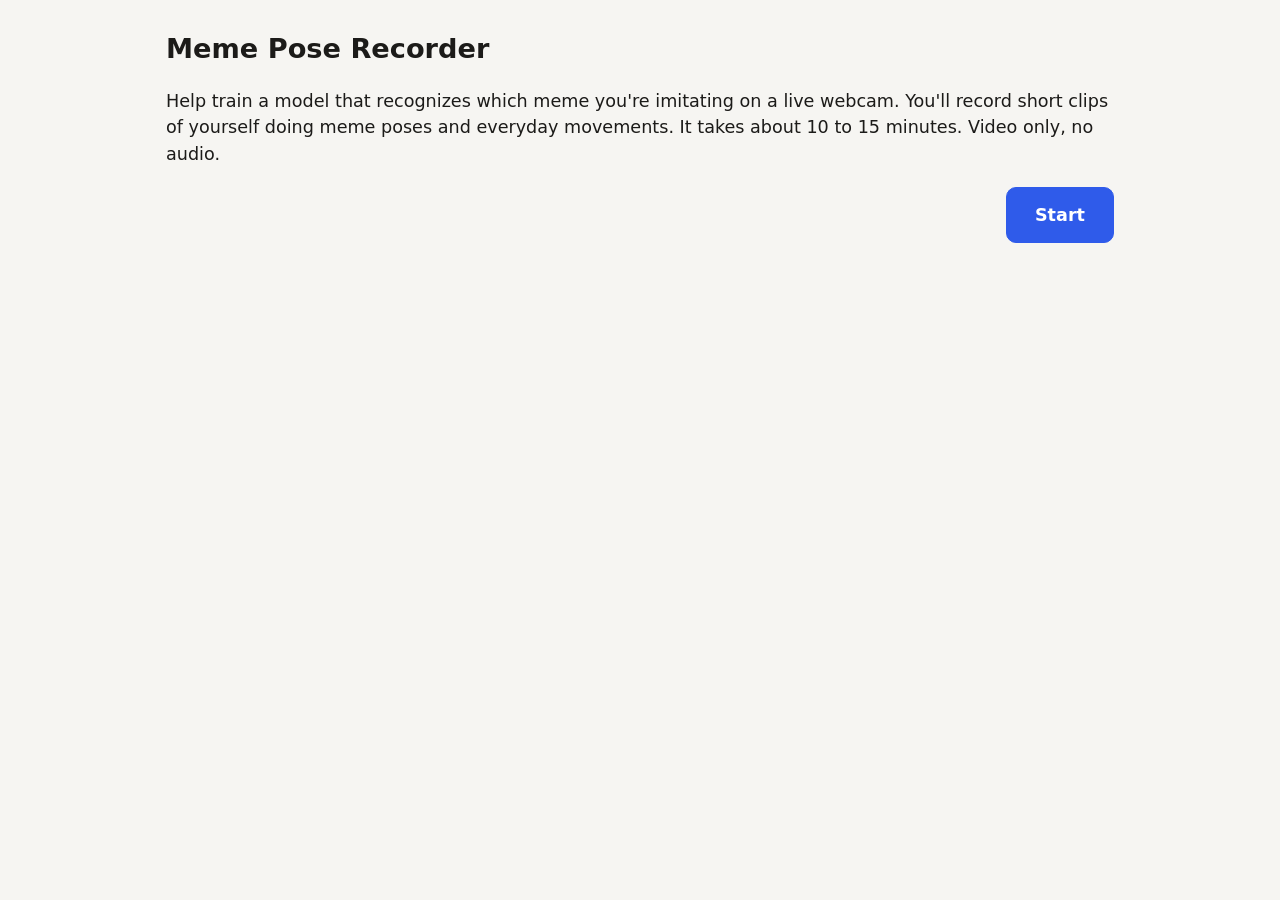
<file: meme-recorder/web/index.html>
<!doctype html>
<html lang="en">
<head>
  <meta charset="utf-8">
  <meta name="viewport" content="width=device-width, initial-scale=1">
  <title>Meme Pose Recorder</title>
  <link rel="stylesheet" href="style.css">
</head>
<body>
<main id="app">

  <!-- WELCOME -->
  <section class="screen" data-screen="welcome">
    <h1>Meme Pose Recorder</h1>
    <p class="lead">Help train a model that recognizes which meme you're imitating on a live webcam.
      You'll record short clips of yourself doing meme poses and everyday movements.
      It takes about 10 to 15 minutes. Video only, no audio.</p>
    <div class="actions">
      <button class="primary big" data-go="consent">Start</button>
    </div>
  </section>

  <!-- CONSENT -->
  <section class="screen" data-screen="consent">
    <h1 id="consent-title">Consent</h1>
    <p class="muted" id="consent-study"></p>
    <div id="consent-body" class="consent-body"></div>
    <h2>Please confirm each statement</h2>
    <div id="consent-agreements" class="agreements"></div>
    <label class="field">
      <span>Type your full name to sign</span>
      <input id="consent-name" type="text" autocomplete="name">
    </label>
    <p class="muted small">Date: <span id="consent-date"></span> · Consent form version <span id="consent-version"></span></p>
    <p class="error" id="consent-error"></p>
    <div class="actions">
      <button data-go="welcome">Back</button>
      <button class="primary" id="consent-submit" disabled>I agree, continue</button>
    </div>
  </section>



  <!-- SETUP -->
  <section class="screen" data-screen="setup">
    <h1>Camera setup</h1>
    <p>Sit so your <strong>head and shoulders</strong> fit inside the guide, with some room above your head for arm poses.
       Face a light source if you can, not a window behind you.</p>
    <div class="stage">
      <video id="setup-video" class="mirror" autoplay playsinline muted></video>
      <div class="guide"></div>
      <div class="meter"><span>Brightness</span><div class="bar"><i id="bright-bar"></i></div><em id="bright-label">…</em></div>
    </div>
    <p class="error" id="setup-error"></p>
    <label class="field"><span>Camera</span><select id="camera-select"></select></label>
    <div class="grid2">
      <label class="field"><span>Where are you recording?</span>
        <select id="d-setting"><option value="">Choose…</option><option>In person with the team</option><option>Remote, on my own computer</option></select></label>
      <label class="field"><span>Camera type</span>
        <select id="d-camera"><option value="">Choose…</option><option>Laptop built-in</option><option>External webcam</option><option>Phone</option></select></label>
      <label class="field"><span>Lighting</span>
        <select id="d-lighting"><option value="">Choose…</option><option>Daylight / window</option><option>Indoor overhead</option><option>Desk lamp</option><option>Dim</option><option>Mixed</option></select></label>
      <label class="field"><span>Wearing glasses right now?</span>
        <select id="d-glasses"><option value="">Choose…</option><option>No</option><option>Yes</option></select></label>
    </div>
    <p class="muted small">These details help us check the model works in different conditions. They are optional.</p>
    <div class="actions">
      <button class="primary" id="setup-start" disabled>Start recording session</button>
    </div>
  </section>

  <!-- PROMPT / RECORD -->
  <section class="screen" data-screen="prompt">
    <div class="topbar">
      <span id="prog-label"></span>
      <div class="progress"><i id="prog-bar"></i></div>
      
    </div>
    <div class="prompt-layout">
      <div class="ref">
        <div class="kind" id="p-kind"></div>
        <h2 id="p-name"></h2>
        <img id="p-image" alt="">
        <p id="p-instruction"></p>
        <ol class="howto">
          <li>Start with a <strong>neutral face</strong>.</li>
          <li>When the screen says <strong>NOW</strong>, do it and hold it.</li>
          <li>When it says <strong>RELAX</strong>, go back to neutral.</li>
        </ol>
      </div>
      <div class="stage">
        <video id="rec-video" class="mirror" autoplay playsinline muted></video>
        <div class="guide"></div>
        <div class="overlay" id="rec-overlay"></div>
        <div class="recdot" id="rec-dot">REC</div>
      </div>
    </div>
    <div class="actions">
      <button id="p-skip">Skip this one</button>
      <button class="primary big" id="p-record">Record <span class="kbd">space</span></button>
    </div>
  </section>

  <!-- REVIEW -->
  <section class="screen" data-screen="review">
    <h1>How did that look?</h1>
    <div class="stage review">
      <video id="review-video" class="mirror" playsinline controls loop></video>
    </div>
    <div id="review-qc" class="qc"></div>
    <div class="actions" id="review-actions">
      <button id="review-redo">Redo</button>
      <button class="primary" id="review-keep">Keep it</button>
    </div>
    <div class="actions hidden" id="qc-actions">
      <button class="primary" id="qc-redo">Redo (recommended)</button>
      <button id="qc-keep">Keep anyway</button>
    </div>
  </section>

  <!-- DONE -->
  <section class="screen" data-screen="done">
    <h1>All done, thank you!</h1>
    <p id="done-msg">Every clip for this session has been recorded and saved.</p>
    <p class="muted">To withdraw at any time, email <span id="done-contact"></span> with the name you signed with.
      Your videos will be deleted.</p>
  </section>

</main>
<script src="app.js"></script>
</body>
</html>
</file>
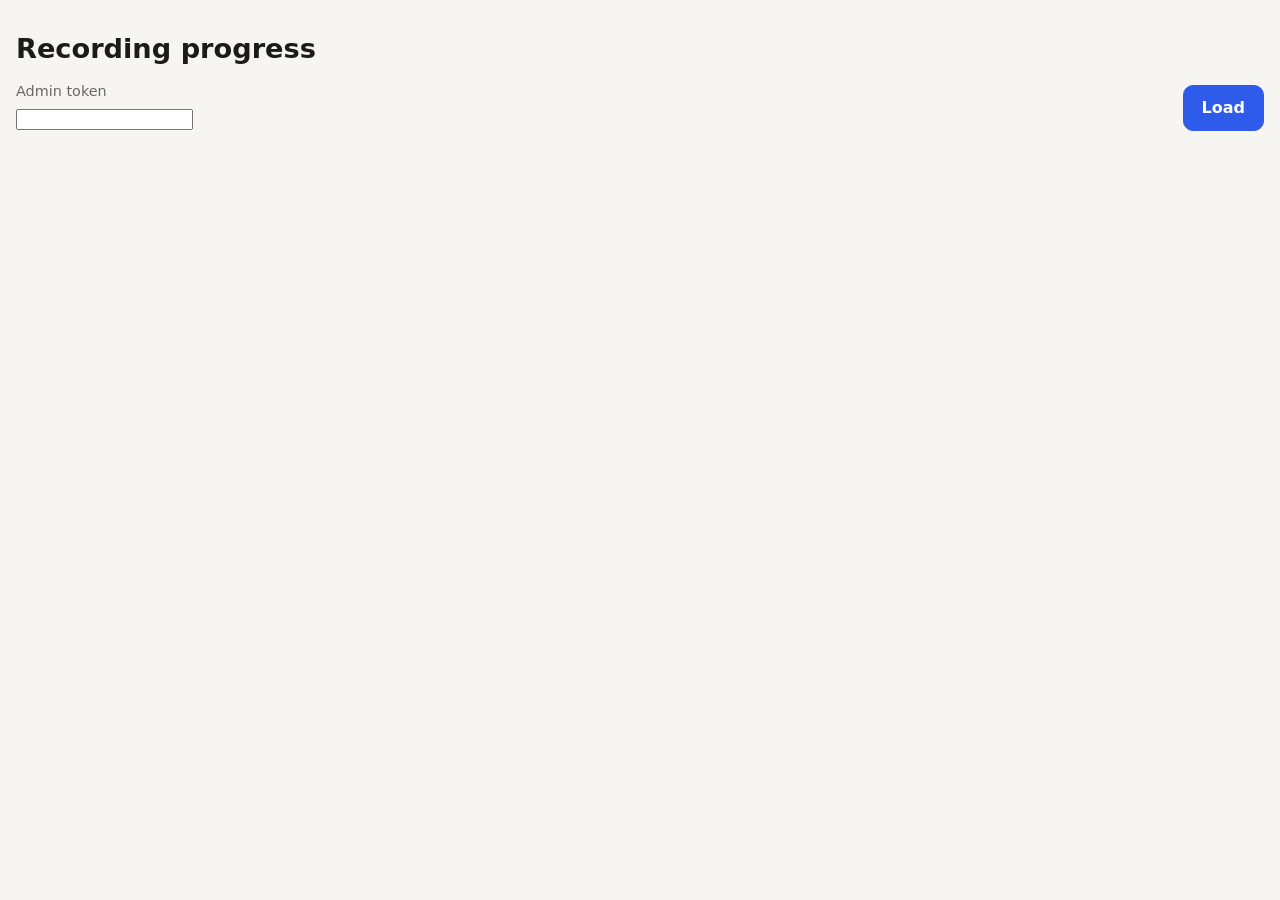
<file: meme-recorder/web/admin.html>
<!doctype html>
<html lang="en">
<head>
  <meta charset="utf-8">
  <meta name="viewport" content="width=device-width, initial-scale=1">
  <title>Recorder Admin</title>
  <link rel="stylesheet" href="style.css">
  <style>
    main { max-width: 1400px; }
    table { border-collapse: collapse; width: 100%; font-size: 0.85rem; background: var(--panel); }
    th, td { border: 1px solid var(--line); padding: 6px 8px; text-align: center; white-space: nowrap; }
    th { position: sticky; top: 0; background: var(--panel); font-weight: 600; }
    th.rot { writing-mode: vertical-rl; transform: rotate(180deg); height: 130px; }
    td.full { background: color-mix(in srgb, var(--good) 22%, transparent); }
    td.part { background: color-mix(in srgb, var(--warn) 22%, transparent); }
    td.left { text-align: left; }
    .wrap { overflow: auto; max-height: 70vh; border-radius: 10px; border: 1px solid var(--line); }
    .flag { color: var(--warn); }
    .row { display: flex; gap: 10px; align-items: end; }
    .row .field { flex: 1; margin: 0; }
    .stats { display: flex; gap: 24px; margin: 16px 0; flex-wrap: wrap; }
    .stats div { background: var(--panel); border: 1px solid var(--line); border-radius: 10px; padding: 10px 16px; }
    .stats strong { display: block; font-size: 1.5rem; }
    details { margin-top: 20px; }
  </style>
</head>
<body>
<main>
  <h1>Recording progress</h1>
  <div class="row">
    <label class="field"><span>Admin token</span><input id="tok" type="password"></label>
    <button class="primary" id="load">Load</button>
  </div>
  <p class="error" id="err"></p>
  <div id="out"></div>
</main>
<script>
const $ = (id) => document.getElementById(id);
try { $("tok").value = sessionStorage.getItem("adminTok") || ""; } catch {}
async function load() {
  $("err").textContent = "";
  const tok = $("tok").value;
  try { sessionStorage.setItem("adminTok", tok); } catch {}
  const r = await fetch("/api/admin/summary", { headers: { "X-Admin-Token": tok } });
  const d = await r.json();
  if (!r.ok) { $("err").textContent = d.detail; return; }
  const prompts = d.prompts.filter((p) => p.active);
  const active = d.participants.filter((p) => !p.withdrawn);
  const complete = active.filter((p) => p.remaining === 0).length;
  const clips = Object.values(d.totals).reduce((a, b) => a + b, 0);
  const flagged = active.reduce((a, p) => a + p.flagged.length, 0);
  let h = `<div class="stats">
    <div><span class="muted">Protocol</span><strong>${d.protocol_version}</strong></div>
    <div><span class="muted">Participants</span><strong>${active.length}</strong></div>
    <div><span class="muted">Fully complete</span><strong>${complete}</strong></div>
    <div><span class="muted">Usable clips</span><strong>${clips}</strong></div>
    <div><span class="muted">Flagged clips</span><strong>${flagged}</strong></div></div>`;
  h += `<div class="wrap"><table><thead><tr><th>ID</th><th>Sessions</th><th>Setting / lighting</th>`;
  for (const p of prompts) h += `<th class="rot" title="${p.kind}">${p.prompt_id}</th>`;
  h += `<th>Left</th><th>Flagged</th></tr></thead><tbody>`;
  for (const p of active) {
    h += `<tr><td>${p.participant_id}</td><td>${p.sessions}</td><td class="left">${[p.details.setting, p.details.lighting].filter(Boolean).join(" · ")}</td>`;
    for (const q of prompts) {
      const c = p.counts[q.prompt_id] || { ok: 0, override: 0, failed: 0 };
      const n = c.ok + c.override;
      const cls = n >= q.repeats ? "full" : n > 0 ? "part" : "";
      h += `<td class="${cls}" title="ok ${c.ok}, kept-anyway ${c.override}, failed ${c.failed}">${n}/${q.repeats}${c.failed ? ` <span class="flag">!</span>` : ""}</td>`;
    }
    h += `<td>${p.remaining}</td><td>${p.flagged.length}</td></tr>`;
  }
  h += `<tr><td><strong>Total</strong></td><td></td><td></td>`;
  for (const q of prompts) h += `<td><strong>${d.totals[q.prompt_id] || 0}</strong></td>`;
  h += `<td></td><td></td></tr></tbody></table></div>`;
  const fl = active.flatMap((p) => p.flagged.map((f) => ({ ...f, pid: p.participant_id })));
  if (fl.length) {
    h += `<details><summary>Flagged clips (${fl.length}). Review them on the server's disk, then mark with tools/review.py.</summary><table><tr><th>Participant</th><th>Clip</th><th>Status</th><th>Flags</th></tr>`;
    for (const f of fl) h += `<tr><td>${f.pid}</td><td class="left">${f.clip_id}</td><td>${f.status}</td><td>${f.flags.join(", ")}</td></tr>`;
    h += `</table></details>`;
  }
  $("out").innerHTML = h;
}
$("load").addEventListener("click", load);
if ($("tok").value) load();
</script>
</body>
</html>
</file>
<file: meme-recorder/web/style.css>
:root {
  --bg: #f6f5f2; --panel: #ffffff; --ink: #1c1b19; --muted: #6b6860;
  --line: #e2dfd8; --accent: #2f5bea; --accent-ink: #fff;
  --good: #1f8a4c; --warn: #b7791f; --bad: #c0392b;
  --go: #16a34a; --relax: #64748b;
}
@media (prefers-color-scheme: dark) {
  :root { --bg: #151514; --panel: #1f1f1d; --ink: #edebe6; --muted: #a09c93;
          --line: #34332f; --accent: #6d8dff; --accent-ink: #0d0d0c; }
}
* { box-sizing: border-box; }
body { margin: 0; background: var(--bg); color: var(--ink);
  font: 16px/1.5 system-ui, -apple-system, "Segoe UI", sans-serif; }
main { max-width: 980px; margin: 0 auto; padding: 24px 16px 64px; }
h1 { font-size: 1.7rem; margin: 0.2em 0 0.4em; }
h2 { font-size: 1.15rem; margin: 1.2em 0 0.5em; }
.lead { font-size: 1.1rem; }
.muted { color: var(--muted); } .small { font-size: 0.875rem; }
.error { color: var(--bad); min-height: 1.2em; }
.hidden { display: none !important; }

.screen { display: none; } .screen.active { display: block; }

button { font: inherit; padding: 10px 18px; border-radius: 10px; border: 1px solid var(--line);
  background: var(--panel); color: var(--ink); cursor: pointer; }
button:hover:not(:disabled) { border-color: var(--muted); }
button.primary { background: var(--accent); color: var(--accent-ink); border-color: var(--accent); font-weight: 600; }
button:disabled { opacity: 0.45; cursor: not-allowed; }
button.big { padding: 14px 28px; font-size: 1.1rem; }
.kbd { font-size: 0.75rem; opacity: 0.75; border: 1px solid currentColor; border-radius: 4px; padding: 0 4px; margin-left: 6px; }
.actions { display: flex; gap: 12px; justify-content: flex-end; flex-wrap: wrap; margin-top: 20px; }

.field { display: block; margin: 12px 0; }
.field span { display: block; font-size: 0.9rem; color: var(--muted); margin-bottom: 4px; }
input[type=text], input:not([type]), select { width: 100%; font: inherit; padding: 10px 12px; border-radius: 8px;
  border: 1px solid var(--line); background: var(--panel); color: var(--ink); }
.grid2 { display: grid; grid-template-columns: 1fr 1fr; gap: 0 16px; }
@media (max-width: 640px) { .grid2 { grid-template-columns: 1fr; } }

.consent-body { background: var(--panel); border: 1px solid var(--line); border-radius: 12px;
  padding: 8px 20px; max-height: 44vh; overflow: auto; }
.agreements .check, .check { display: flex; gap: 10px; align-items: flex-start; padding: 8px 0; }
.check input { margin-top: 4px; width: 18px; height: 18px; flex: none; }

.idcard { display: flex; gap: 32px; background: var(--panel); border: 1px solid var(--line);
  border-radius: 12px; padding: 16px 20px; margin: 16px 0; flex-wrap: wrap; }
.idcard div { display: flex; flex-direction: column; }
.idcard strong { font-size: 1.8rem; letter-spacing: 0.08em; font-family: ui-monospace, monospace; }

/* camera stage */
.stage { position: relative; background: #000; border-radius: 14px; overflow: hidden; aspect-ratio: 4 / 3; }
.stage video { width: 100%; height: 100%; object-fit: cover; display: block; }
.stage.review { max-width: 640px; margin: 0 auto; }
.mirror { transform: scaleX(-1); }
.guide { position: absolute; left: 50%; top: 22%; width: 30%; aspect-ratio: 3 / 4; transform: translateX(-50%);
  border: 3px dashed rgba(255,255,255,0.55); border-radius: 50%; pointer-events: none; }
.meter { position: absolute; left: 12px; bottom: 12px; display: flex; gap: 8px; align-items: center;
  background: rgba(0,0,0,0.55); color: #fff; font-size: 0.8rem; padding: 6px 10px; border-radius: 8px; }
.meter .bar { width: 90px; height: 6px; background: rgba(255,255,255,0.25); border-radius: 3px; overflow: hidden; }
.meter .bar i { display: block; height: 100%; width: 0; background: #fff; }
.meter em { font-style: normal; }

.overlay { position: absolute; inset: 0; display: flex; align-items: center; justify-content: center;
  font-weight: 800; color: #fff; text-shadow: 0 2px 12px rgba(0,0,0,0.7); text-align: center;
  font-size: clamp(2rem, 7vw, 4.5rem); pointer-events: none; transition: background 120ms; }
.overlay.count { font-size: clamp(4rem, 14vw, 8rem); }
.overlay.neutral { align-items: flex-start; padding-top: 5%; font-size: clamp(1.2rem, 3.5vw, 2rem); }
.overlay.now { background: rgba(22,163,74,0.28); }
.overlay.relax { background: rgba(100,116,139,0.28); align-items: flex-start; padding-top: 5%; font-size: clamp(1.4rem, 4vw, 2.4rem); }
.overlay.free { align-items: flex-end; padding-bottom: 6%; font-size: clamp(1.2rem, 3vw, 1.8rem); }
.recdot { position: absolute; top: 12px; right: 12px; background: var(--bad); color: #fff; font-weight: 700;
  font-size: 0.8rem; padding: 3px 10px; border-radius: 999px; display: none; }
.recdot.on { display: block; animation: blink 1s infinite; }
@keyframes blink { 50% { opacity: 0.4; } }

.topbar { display: flex; align-items: center; gap: 14px; margin-bottom: 14px; }
.progress { flex: 1; height: 8px; background: var(--line); border-radius: 4px; overflow: hidden; }
.progress i { display: block; height: 100%; width: 0; background: var(--accent); transition: width 300ms; }

.prompt-layout { display: grid; grid-template-columns: 300px 1fr; gap: 20px; align-items: start; }
@media (max-width: 760px) { .prompt-layout { grid-template-columns: 1fr; } }
.ref { background: var(--panel); border: 1px solid var(--line); border-radius: 14px; padding: 16px; }
.ref h2 { margin-top: 4px; }
.ref img { width: 100%; max-height: 280px; object-fit: contain; background: var(--bg); border-radius: 10px; display: block; margin-bottom: 10px; }
.ref .kind { font-size: 0.75rem; text-transform: uppercase; letter-spacing: 0.08em; color: var(--muted); }
.howto { padding-left: 1.2em; color: var(--muted); font-size: 0.9rem; margin-bottom: 0; }

.qc { max-width: 640px; margin: 14px auto 0; min-height: 1.5em; }
.qc.ok { color: var(--good); } .qc.warn { color: var(--warn); } .qc.bad { color: var(--bad); }
.qc ul { margin: 6px 0 0; }
</file>
